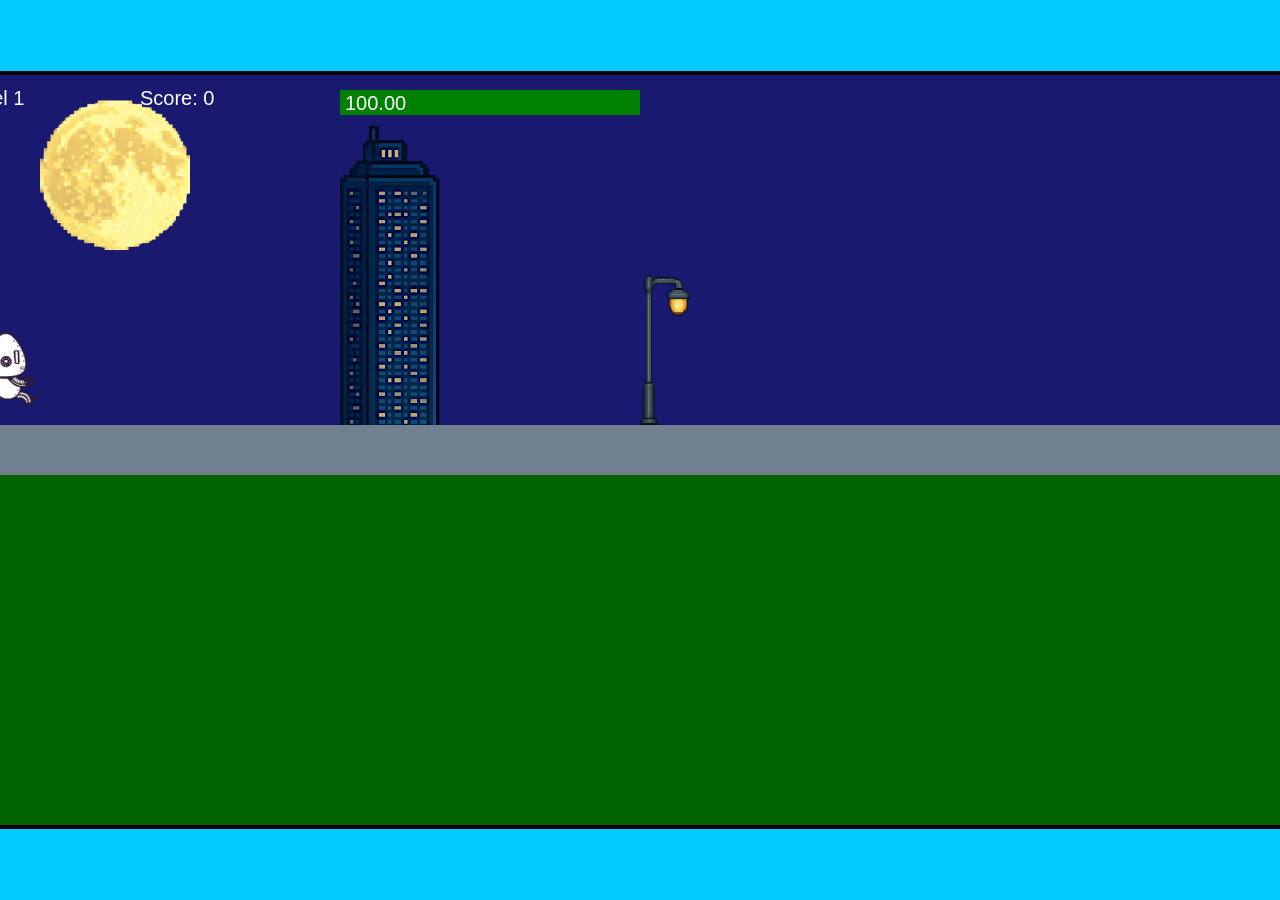
<file: fsd-projects/runtime/index.html>
<!DOCTYPE html>
<html lang="en">
  <head>
    <meta charset="UTF-8" />
    <meta name="viewport" content="width=device-width, initial-scale=1.0" />
    <title>Runtime Neo</title>
    <link rel="stylesheet" href="runtime.css" />
    <script src="https://code.jquery.com/jquery-3.1.0.js"></script>
    <script src="setup.js"></script>
    <script src="levels.js"></script>
    <script src="scenery.js"></script>
    <script src="student.js"></script>
    <script src="main.js"></script>
  </head>
  <body id="body">
    <canvas id="gameCanvas" width="1400" height="750"></canvas>
    <img id="player" src="images/halle.png" />
    <img id="projectile" src="images/projectile.png" />
    <img id="basicPlatform" src="images/interactable/basicPlatform.png" />
    <img id="spikes" src="images/interactable/spikes.png" />
    <img id="bug" src="images/interactable/bug.png" />
    <img id="healthUp" src="images/interactable/healthUp.png" />
    <img id="flag" src="images/interactable/flag.png" />
    <img id="moon" src="images/backgrounds/moon.png" />
    <img id="building" src="images/backgrounds/building.png" />
    <img id="lamp" src="images/backgrounds/lamp.png" />
  </body>
</html>
</file>
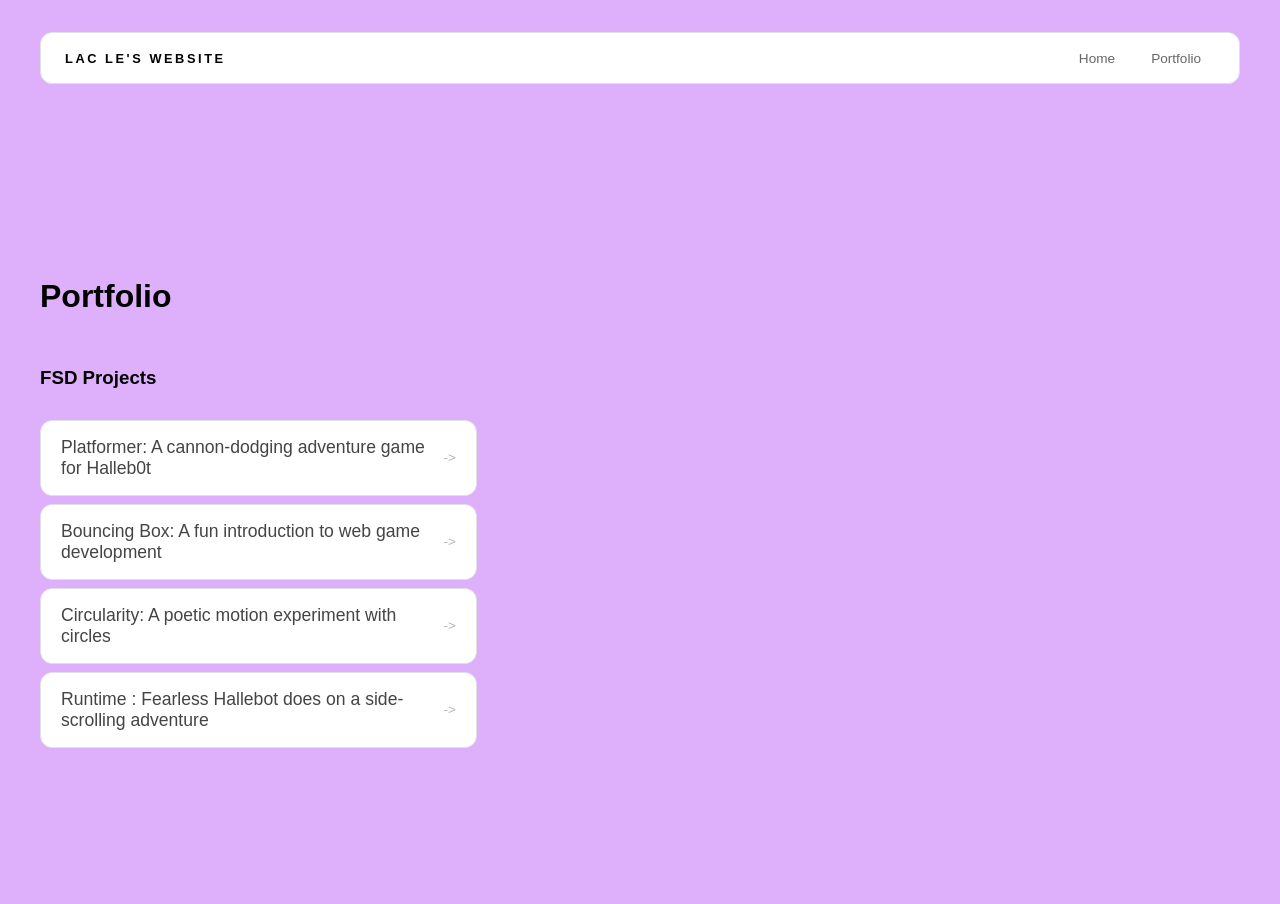
<file: portfolio.html>
<!DOCTYPE html>
<html>
  <head>
    <title>Lac's Website</title>
    <link rel="stylesheet" href="style.css" />
  </head>

  <body>
    <!-- All content goes here-->
     <div id="all-contents">
      <nav>
        <h1>Lac Le's Website</h1>
        <ul id="nav-ul">
          <li class="nav-li">
            <a href="index.html">Home</a>
          </li>
          <li class="nav-li">
            <a href="portfolio.html">Portfolio</a>
          </li>
        </ul>
      </nav>

      <main>
        <div class="content">
          <h1>Portfolio</h1>
          <h3>FSD Projects</h3>
          <ul id="portfolio">
            <li>
              <a href="fsd-projects/platformer/">Platformer: A cannon-dodging adventure game for Halleb0t</a>
            </li>
            <li>
              <a href="fsd-projects/bouncing-box/">Bouncing Box: A fun introduction to web game development</a>
            </li>
            <li>
              <a href="fsd-projects/circularity/">Circularity: A poetic motion experiment with circles</a>
            </li>
            <li>
              <a href="projects/runtime/">Runtime : Fearless Hallebot does on a side-scrolling adventure</a>
            </li>


          </ul>

          <!-- ASD Projects will go here -->

        </div>
      </main>
     </div>
  </body>
</html>
</file>
<file: fsd-projects/runtime/runtime.css>
/* runtime.css */
/* Styles for Runtime Neo auto-runner game */

img {
  display: none;
}

#gameCanvas {
  position: absolute;
  border: 4px solid #000;
  top: 50%;
  left: 50%;
  transform: translate(-50%, -50%);
}

body {
  margin: 0;
  background-color: #00ccff;
  font-family: Arial, sans-serif;
  text-align: center;
  overflow: hidden;
}
</file>
<file: style.css>
* {
    box-sizing: border-box;
}

body {
    margin: 0;
    background: #deb0fc; /* warm paper */
    color: #000000;
    font-family: "Helvetica Neue", Arial, sans-serif;
}

#all-contents {
    max-width: 1500px;
    min-height: 100vh;
    margin: 0 auto;
    padding: 32px 40px;
}

main {
    display: grid;
    grid-template-columns: minmax(220px, 1fr) minmax(420px, 1.6fr);
    align-items: center;
    min-height: calc(100vh - 160px);
    gap: clamp(32px, 5vw, 80px);
}

.sidebar {
    width: 100%;
}

.content {
    display: flex;
    flex-direction: column;
    align-items: flex-start;
    gap: 12px;
}

h2 {
    margin: 0;
    font-size: clamp(4rem, 10vw, 7rem);
    line-height: 0.9;
    font-weight: 900;
    letter-spacing: -0.04em;
    text-transform: uppercase;
    color: #975eff; /* bright accent */
}

.content > p {
    margin: 0;
    color: #8566f5;
    font-size: 0.9rem;
    text-transform: uppercase;
    letter-spacing: 0.15em;
    line-height: 1.4;
}

#interests {
    margin-top: 32px;
    width: 100%;
}

#interests h3 {
    margin: 0 0 12px;
    font-size: 0.75rem;
    font-weight: 700;
    text-transform: uppercase;
    letter-spacing: 0.2em;
    color: #050000;
}

#interests ul {
    list-style: none;
    margin: 0;
    padding: 0;
    display: flex;
    flex-wrap: wrap;
    gap: 8px;
}

#interests li {
    color: #080000;
    font-size: 1rem;
    font-weight: 600;
    padding: 10px 20px;
    background: #fff;
    border: 1px solid #ddd;
    border-radius: 100px;
    transition: background 0.25s ease, color 0.25s ease, transform 0.25s ease;
    cursor: default;
}

#interests li:hover {
    background: #000;
    color: #fff;
    border-color: #000;
    transform: translateY(-2px);
}

.sidebar-img {
    width: 100%;
    max-width: 760px;
    aspect-ratio: 3 / 4;
    object-fit: cover;
    display: block;
    border-radius: 24px;
    filter: grayscale(100%);
    box-shadow: 0 8px 30px rgba(0, 0, 0, 0.12);
    transition: filter 0.4s ease, transform 0.4s ease, box-shadow 0.4s ease;
}

.sidebar-img:hover {
    filter: grayscale(0%);
    transform: translateY(-4px);
    box-shadow: 0 16px 40px rgba(0, 0, 0, 0.18);
}

nav {
    display: flex;
    justify-content: space-between;
    align-items: center;
    margin-bottom: 48px;
    padding: 16px 24px;
    background: #fff;
    border: 1px solid #e0e0e0;
    border-radius: 12px;
}

nav h1 {
    margin: 0;
    font-size: 0.8rem;
    font-weight: 700;
    text-transform: uppercase;
    letter-spacing: 0.2em;
    color: #000;
}

#nav-ul {
    list-style: none;
    display: flex;
    gap: 8px;
    margin: 0;
    padding: 0;
}

.nav-li a {
    color: #666;
    text-decoration: none;
    font-size: 0.85rem;
    font-weight: 500;
    padding: 6px 14px;
    border-radius: 8px;
    transition: background 0.25s ease, color 0.25s ease;
}

.nav-li a:hover {
    background: #000;
    color: #fff;
}

/* Portfolio styles */
.content h1 {
  color: black;
}

#portfolio {
  list-style: none;
  margin: 0;
  padding: 0;
  width: 100%;
  display: flex;
  flex-direction: column;
  gap: 8px;
}

#portfolio li {
  border-radius: 12px;
  overflow: hidden;
}

#portfolio a {
  display: flex;
  justify-content: space-between;
  align-items: center;
  text-decoration: none;
  color: #444;
  padding: 16px 20px;
  font-size: 1.1rem;
  font-weight: 500;
  background: #fff;
  border: 1px solid #e0e0e0;
  border-radius: 12px;
  transition: background 0.25s ease, color 0.25s ease, transform 0.25s ease;
}

#portfolio a:hover {
  background: #000;
  color: #fff;
  transform: translateX(4px);
}

#portfolio a::after {
  content: "->";
  font-size: 0.85rem;
  opacity: 0.4;
  transition: opacity 0.25s ease;
  white-space: nowrap;
}

#portfolio a:hover::after {
  opacity: 1;
}

/* responsive web design */
@media screen and (min-width: 120px) and (max-width: 1080px) {
  main {
    height: 100ch;
    zoom: 1.5;
    display: grid;
  }

  h1 {
    font-size: 44px;
  }

  h2 {
    font-size: 42px;
  }

  h3 {
    font-size: 36px;
  }

  #all-contents {
    height: 100ch;
    margin: none;
  }

  a {
    font-size: 42px;
  }

  .sidebar {
    margin-right: 0px;
    justify-content: center;
    align-items: center;
  }

  .sidebar-img {
    width: 100%;
  }

  p,
  li {
    font-size: 24px;
  }

  .content {
    align-content: center;
    justify-content: center;
  }
}
</file>
